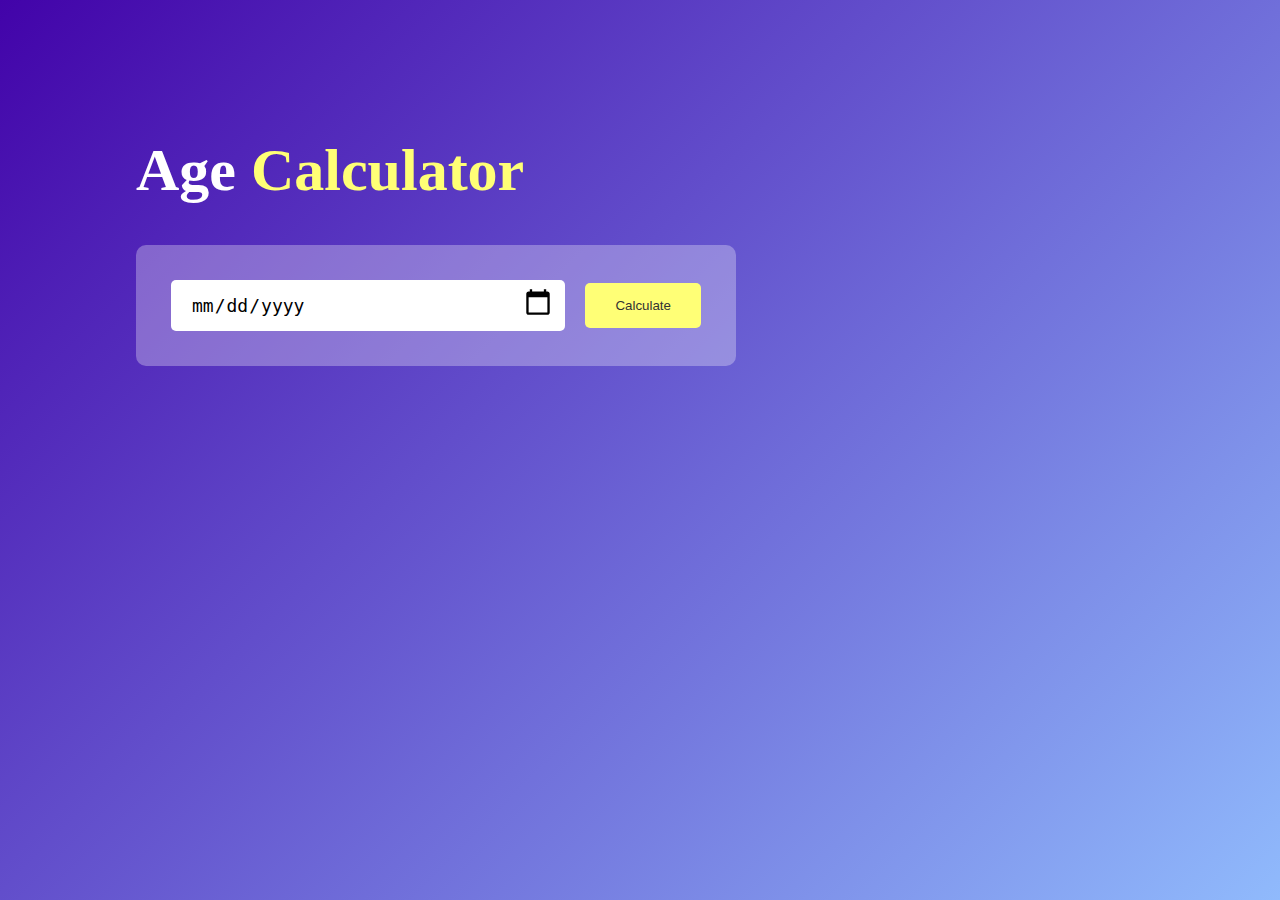
<file: Age_Calculator/index.html>
<!DOCTYPE html>
<html lang="en">
<head>
    <meta charset="UTF-8">
    <meta http-equiv="X-UA-Compatible" content="IE=edge">
    <meta name="viewport" content="width=device-width, initial-scale=1.0">
    <title>Age Calculator</title>
    <link rel="stylesheet" href="./style.css">
</head>
<body>

    <div class="container">
        <div class="calculator">
            <h1>Age <span>Calculator</span> </h1>
            <div class="input-box">
                <input type="date" id="date">
                <button onclick="calculateAge()">Calculate</button>
            </div>
            <p id="result"></p>
        </div>
    </div>



    <script src="./script.js"></script>
</body>
</html>
</file>
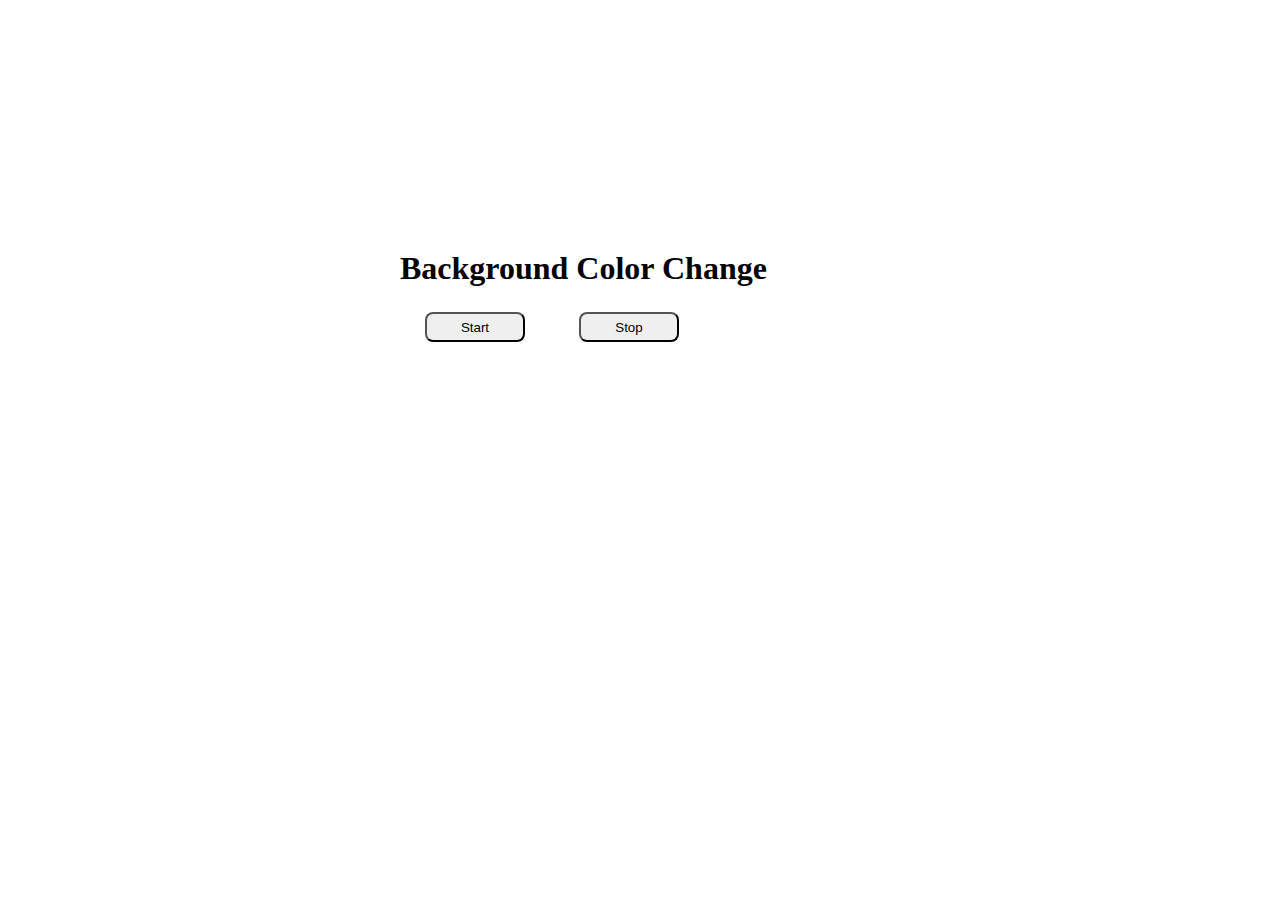
<file: BgColorChanger/index.html>
<!DOCTYPE html>
<html lang="en">
<head>
    <meta charset="UTF-8">
    <meta http-equiv="X-UA-Compatible" content="IE=edge">
    <meta name="viewport" content="width=device-width, initial-scale=1.0">
    <title>BgColorChanger</title>
    <link rel="stylesheet" href="./style.css">
</head>
<body>

    <h1>Background Color Change</h1>

    <button id="start">Start</button>
    <button id="stop">Stop</button>
    
    <script src="./script.js"></script>
</body>
</html>
</file>
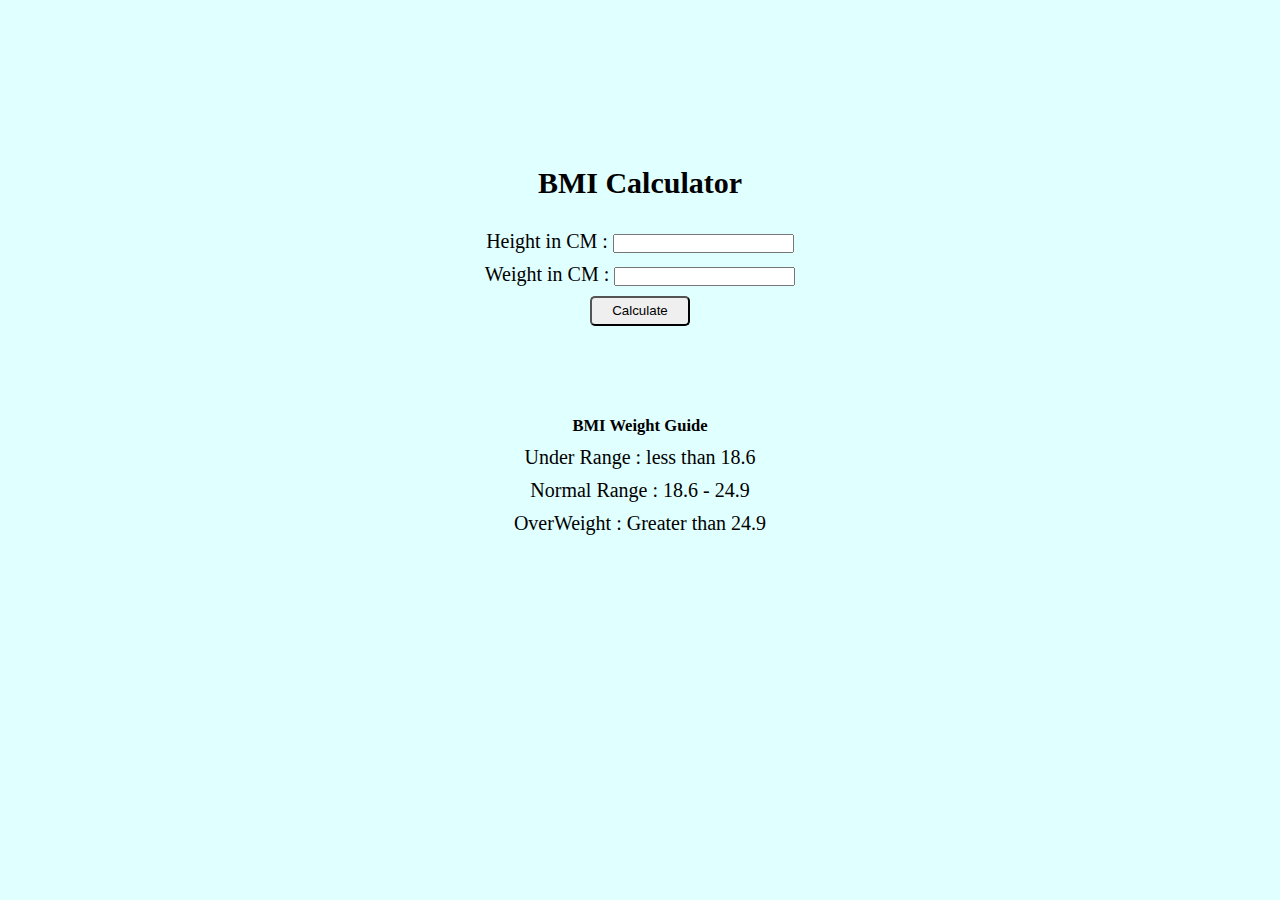
<file: BMI_Calculator/index.html>
<!DOCTYPE html>
<html lang="en">
<head>
    <meta charset="UTF-8">
    <meta http-equiv="X-UA-Compatible" content="IE=edge">
    <meta name="viewport" content="width=device-width, initial-scale=1.0">
    <title>BMI Calculator</title>
    <link rel="stylesheet" href="./style.css">
</head>
<body>

    <div class="main">
        <h2>BMI Calculator</h2>
        <form action="">
            <p>
                <label for="">Height in CM : </label>
                <input type="text" id="height">
            </p>
            <p>
                <label for="">Weight in CM : </label>
                <input type="text" id="weight">
            </p>
            
            <button>Calculate</button>
            
        </form>
        <div id="results"></div>
        <div id="range"></div>
        <div class="weight-guide">
            <h5>BMI Weight Guide</h5>
        <p>Under Range : less than 18.6</p>
        <p>Normal Range : 18.6 - 24.9</p>
        <p>OverWeight : Greater than 24.9</p>
    </div>
        </div>
        
    

    <script src="./script.js"></script>
</body>
</html>
</file>
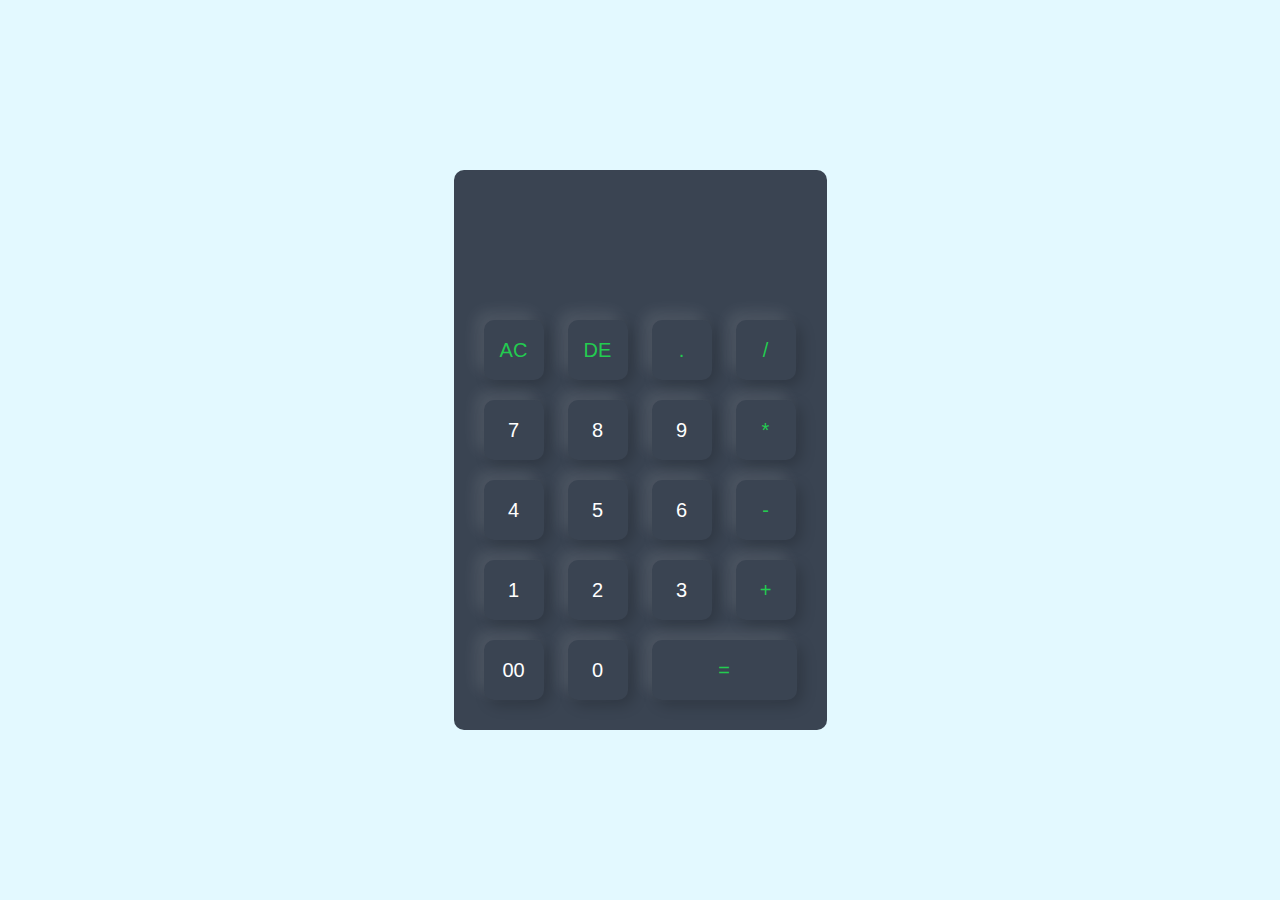
<file: calculator/index.html>
<!DOCTYPE html>
<html lang="en">
<head>
    <meta charset="UTF-8">
    <meta http-equiv="X-UA-Compatible" content="IE=edge">
    <meta name="viewport" content="width=device-width, initial-scale=1.0">
    <title>Calculator</title>
    <link rel="stylesheet" href="./style.css">
</head>
<body>
    <div class="container">
        <div class="calculator">
            <form>
                <div class="display">
                    <input type="text" name="display">
                </div>
                <div>
                    <input type="button" value="AC" onclick="display.value = ' ' " class="operator">
                    <input type="button" value="DE" onclick="display.value = display.value.toString().slice(0,-1) " class="operator">
                    <input type="button" value="." onclick="display.value += '.' " class="operator">
                    <input type="button" value="/" onclick="display.value += '/' " class="operator">
                </div>
                <div>
                    <input type="button" value="7" onclick="display.value += '7' "> 
                    <input type="button" value="8" onclick="display.value += '8' ">
                    <input type="button" value="9" onclick="display.value += '9' ">
                    <input type="button" value="*" onclick="display.value += '*' " class="operator">
                </div>
                <div>
                    <input type="button" value="4" onclick="display.value += '4' ">
                    <input type="button" value="5" onclick="display.value += '5' ">
                    <input type="button" value="6" onclick="display.value += '6' ">
                    <input type="button" value="-" onclick="display.value += '-' " class="operator">
                </div>
                <div>
                    <input type="button" value="1" onclick="display.value += '1' ">
                    <input type="button" value="2" onclick="display.value += '2' ">
                    <input type="button" value="3" onclick="display.value += '3' ">
                    <input type="button" value="+" onclick="display.value += '+' " class="operator">
                </div>
                <div>
                    <input type="button" value="00">
                    <input type="button" value="0">
                    <input type="button" value="=" onclick="display.value = eval(display.value)" class="equal operator">
                </div>
            </form>
        </div>
    </div>
</body>
</html>
</file>
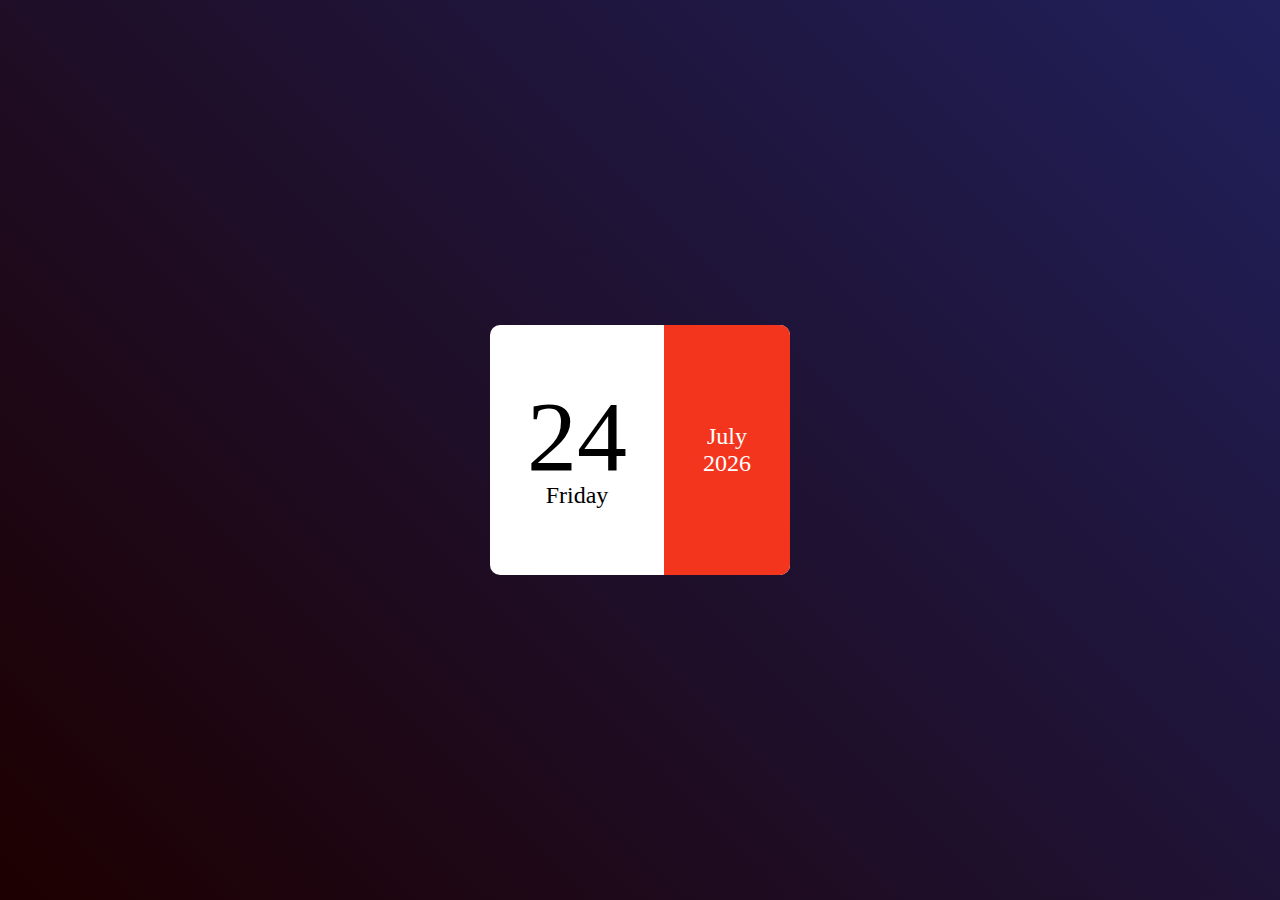
<file: Calendar/index.html>
<!DOCTYPE html>
<html lang="en">
<head>
    <meta charset="UTF-8">
    <meta http-equiv="X-UA-Compatible" content="IE=edge">
    <meta name="viewport" content="width=device-width, initial-scale=1.0">
    <title>Calendar</title>
    <link rel="stylesheet" href="./style.css">
</head>
<body>
    <div class="main">
        <div class="container">
            <div class="left">
                <p id="date">01</p>
                <p id="day">Sunday</p>
            </div>
            <div class="right">
                <p id="month">March</p>
                <p id="year">2023</p>
            </div>
        </div>
    </div>

    <script src="./script.js"></script>
</body>
</html>
</file>
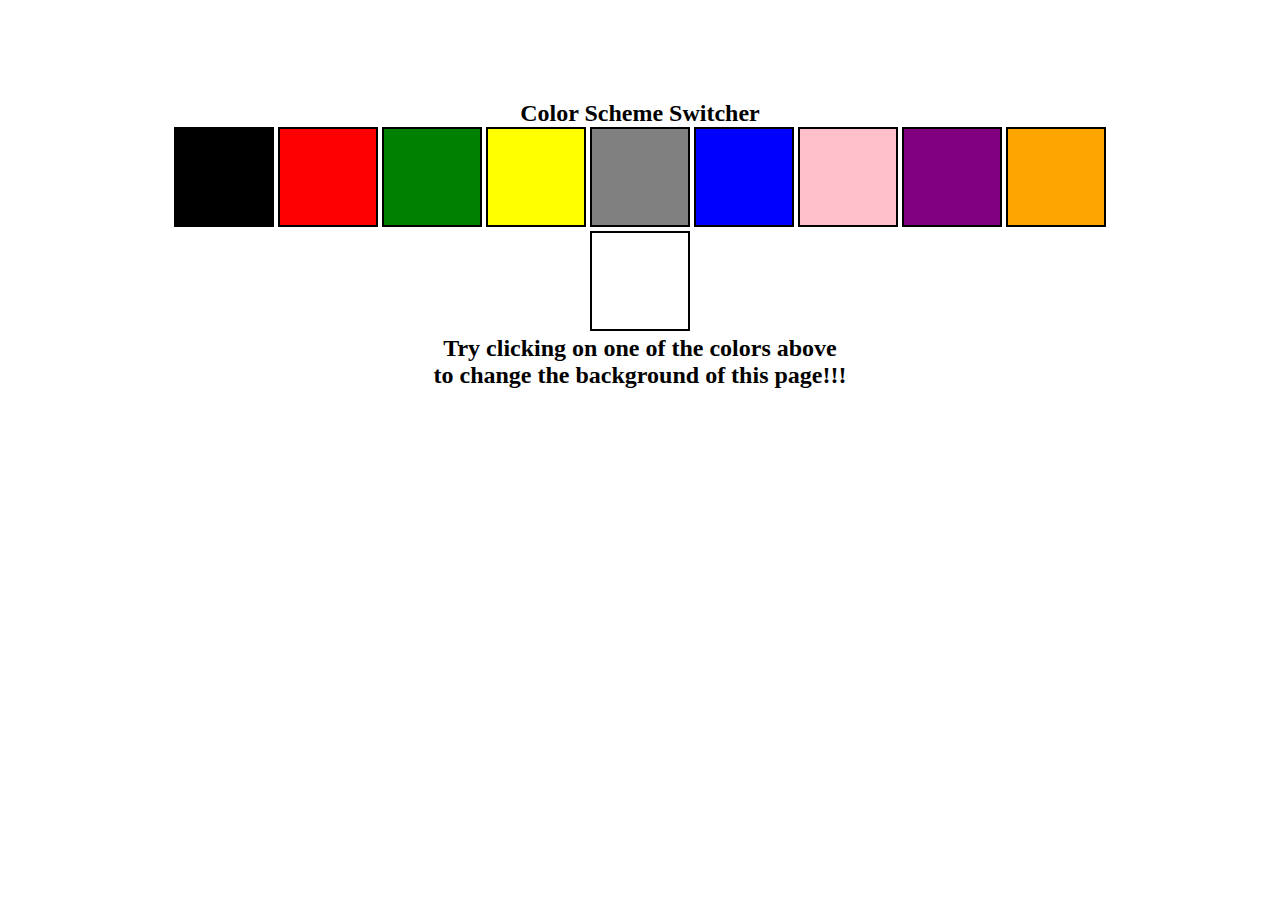
<file: Color_Changer/index.html>
<!DOCTYPE html>
<html lang="en">
<head>
    <meta charset="UTF-8">
    <meta http-equiv="X-UA-Compatible" content="IE=edge">
    <meta name="viewport" content="width=device-width, initial-scale=1.0">
    <title>Document</title>
    <link rel="stylesheet" href="./style.css">
</head>
<body>
    <div class="main">
        <h2>Color Scheme Switcher</h2>
        <span class="button" id="black"></span>
        <span class="button" id="red"></span>
        <span class="button" id="green"></span>
        <span class="button" id="yellow"></span>
        <span class="button" id="grey"></span>
        <span class="button" id="blue"></span>
        <span class="button" id="pink"></span>
        <span class="button" id="purple"></span>
        <span class="button" id="orange"></span>
        <span class="button" id="white"></span>

        <h2>
            Try clicking on one of the colors above
            <span>to change the background of this page!!!</span>
        </h2>
        
    </div>

    <script src="./script.js"></script>
</body>
</html>
</file>
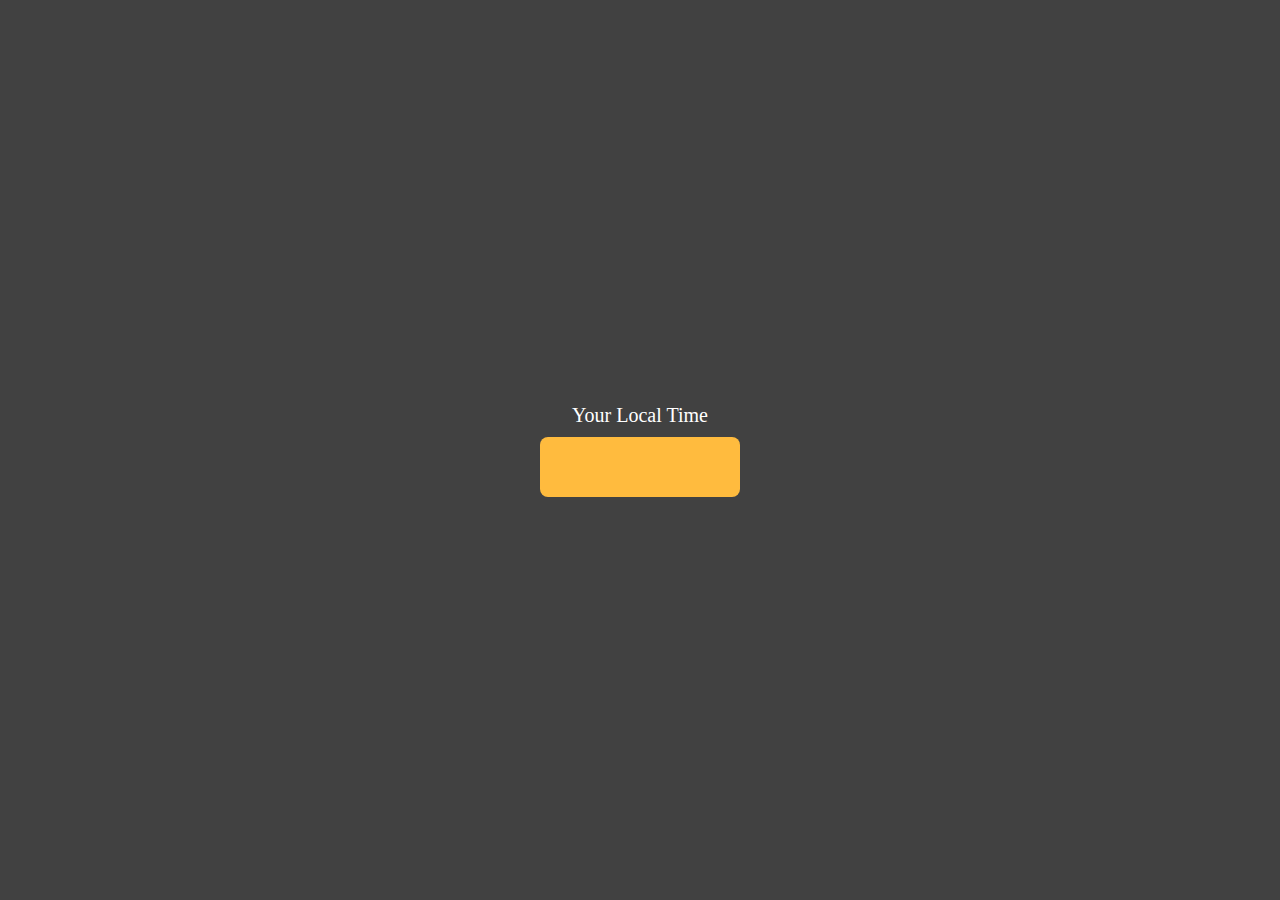
<file: Digital_clock/index.html>
<!DOCTYPE html>
<html lang="en">
<head>
    <meta charset="UTF-8">
    <meta http-equiv="X-UA-Compatible" content="IE=edge">
    <meta name="viewport" content="width=device-width, initial-scale=1.0">
    <title>Clock</title>
    <link rel="stylesheet" href="./style.css">
</head>
<body>
    <div class="main">
        <div class="time">
            Your Local Time
        </div>
        <div id="clock"></div>
    </div>
    <script src="./script.js"></script>
</body>
</html>
</file>
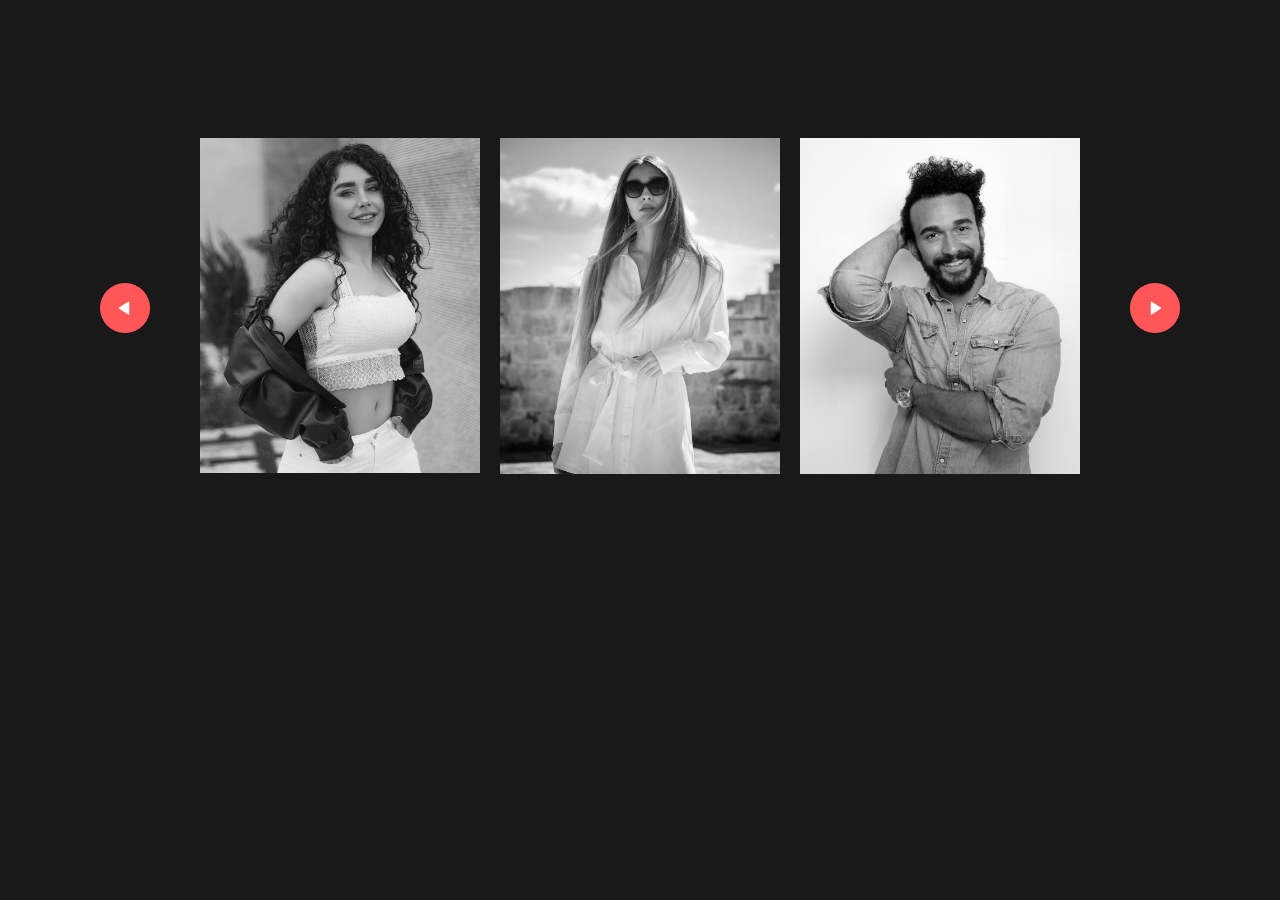
<file: Image_slider/index.html>
<!DOCTYPE html>
<html lang="en">
<head>
    <meta charset="UTF-8">
    <meta http-equiv="X-UA-Compatible" content="IE=edge">
    <meta name="viewport" content="width=device-width, initial-scale=1.0">
    <title>Slider</title>
    <link rel="stylesheet" href="./style.css">
</head>
<body>
    
    <div class="gallery-wrap">
        <img src="./images/back.png" alt="" id="backBtn">
        <div class="gallery">
            <div>
                <span> <img src="./images/image-1.png" alt=""></span>
                <span><img src="./images/image-2.png" alt=""></span>
                <span><img src="./images/image-3.png" alt=""></span>
            </div>
            <div>
                <span> <img src="./images/image-4.png" alt=""></span>
                <span><img src="./images/image-5.png" alt=""></span>
                <span><img src="./images/image-6.png" alt=""></span>
            </div>
        </div>
        <img src="./images/next.png" alt="" id="nextBtn">
        
    </div>
    
    <script src="./script.js"></script>
</body>
</html>
</file>
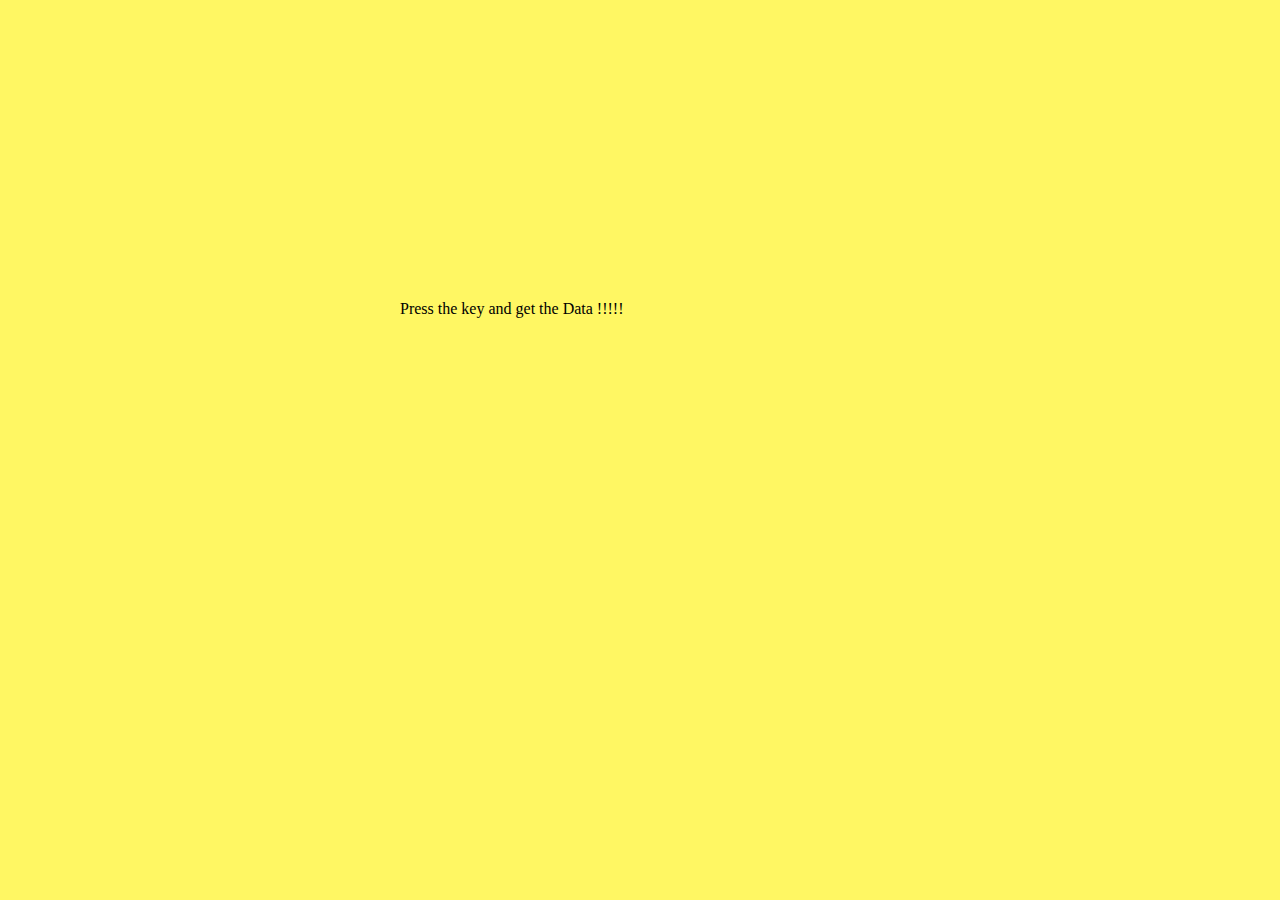
<file: PressKey_Getinfo/index.html>
<!DOCTYPE html>
<html lang="en">
<head>
    <meta charset="UTF-8">
    <meta http-equiv="X-UA-Compatible" content="IE=edge">
    <meta name="viewport" content="width=device-width, initial-scale=1.0">
    <title>KeyPress</title>
    <link rel="stylesheet" href="./style.css">
</head>
<body>

    <div class="main">
        <div id="insert">
            <div class="key">
                Press the key and get the Data !!!!!
            </div>
        </div>
    </div>
    
    <script src="./script.js"></script>
</body>
</html>
</file>
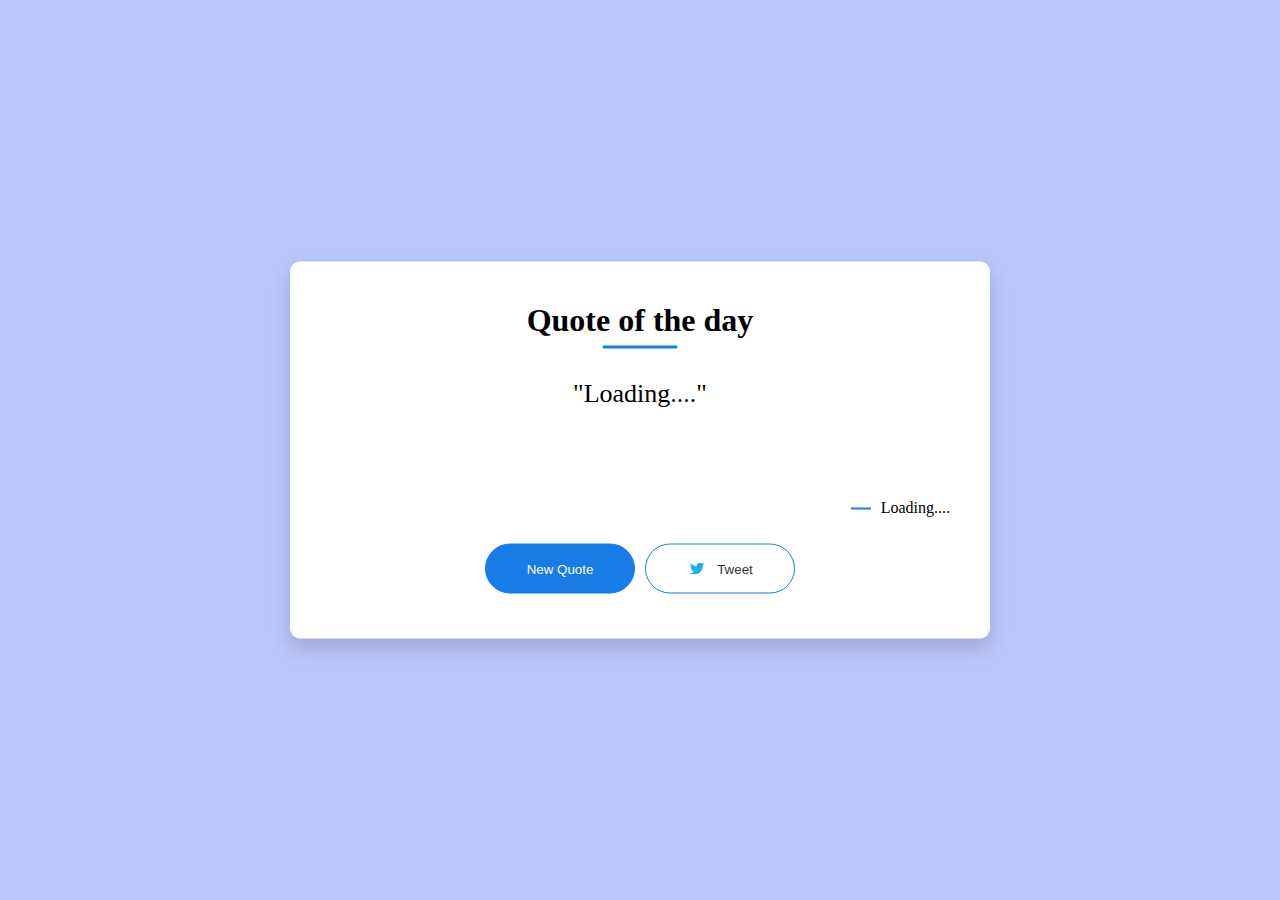
<file: Quote_Generator/index.html>
<!DOCTYPE html>
<html lang="en">
<head>
    <meta charset="UTF-8">
    <meta http-equiv="X-UA-Compatible" content="IE=edge">
    <meta name="viewport" content="width=device-width, initial-scale=1.0">
    <title>Quote of the day</title>
    <link rel="stylesheet" href="./style.css">
</head>
<body>
    <div class="quote-box">
        <h2>Quote of the day</h2>
        <blockquote id="quote">Loading....</blockquote>
        <span id="author">Loading....</span>
        <div>
            <button onclick="getQuote(quote_api)">New Quote</button>
            <button onclick="tweet()"><img src="./Logo_Twitter.png" alt=""> Tweet</button>
        </div>
    </div>
    <script>
        let quote = document.getElementById("quote")
        let author = document.getElementById("author")
        let quote_api = 'https://quotes-api-self.vercel.app/quote';

        async function getQuote(url){
            const response = await fetch(url)
            var data = await response.json();
            console.log(data);

            quote.innerHTML = data.quote
            author.innerHTML = data.author
        }

        getQuote(quote_api)

        function tweet(){
            window.open("https://twitter.com/intent/tweet?text=" + quote.innerHTML + "----by " + author.innerHTML)
        }

    </script>


</body>
</html>
</file>
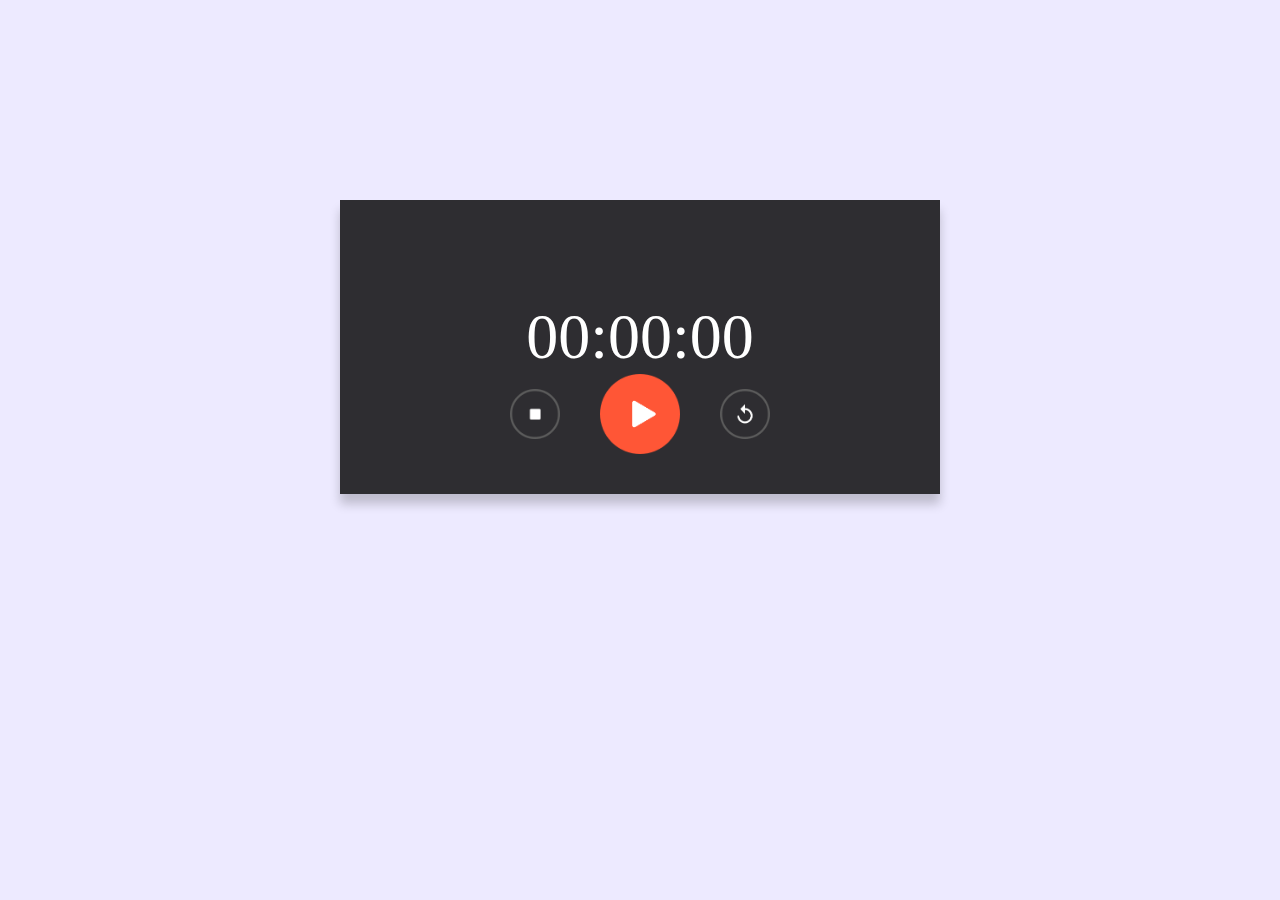
<file: Stopwatch/index.html>
<!DOCTYPE html>
<html lang="en">
<head>
    <meta charset="UTF-8">
    <meta http-equiv="X-UA-Compatible" content="IE=edge">
    <meta name="viewport" content="width=device-width, initial-scale=1.0">
    <title>Stopwatch</title>
    <link rel="stylesheet" href="./style.css">
</head>
<body>
    <div class="stopwatch">
        <h1 id="displayTime">00:00:00</h1>
        <div class="buttons">
            <img src="./images/stop.png" alt="" onclick="watchStop()">
            <img src="./images/start.png" alt="" onclick="watchStart()">
            <img src="./images/reset.png" alt="" onclick="watchReset()">

        </div>
    </div>

    
    <script src="./script.js"></script>
</body>
</html>
</file>
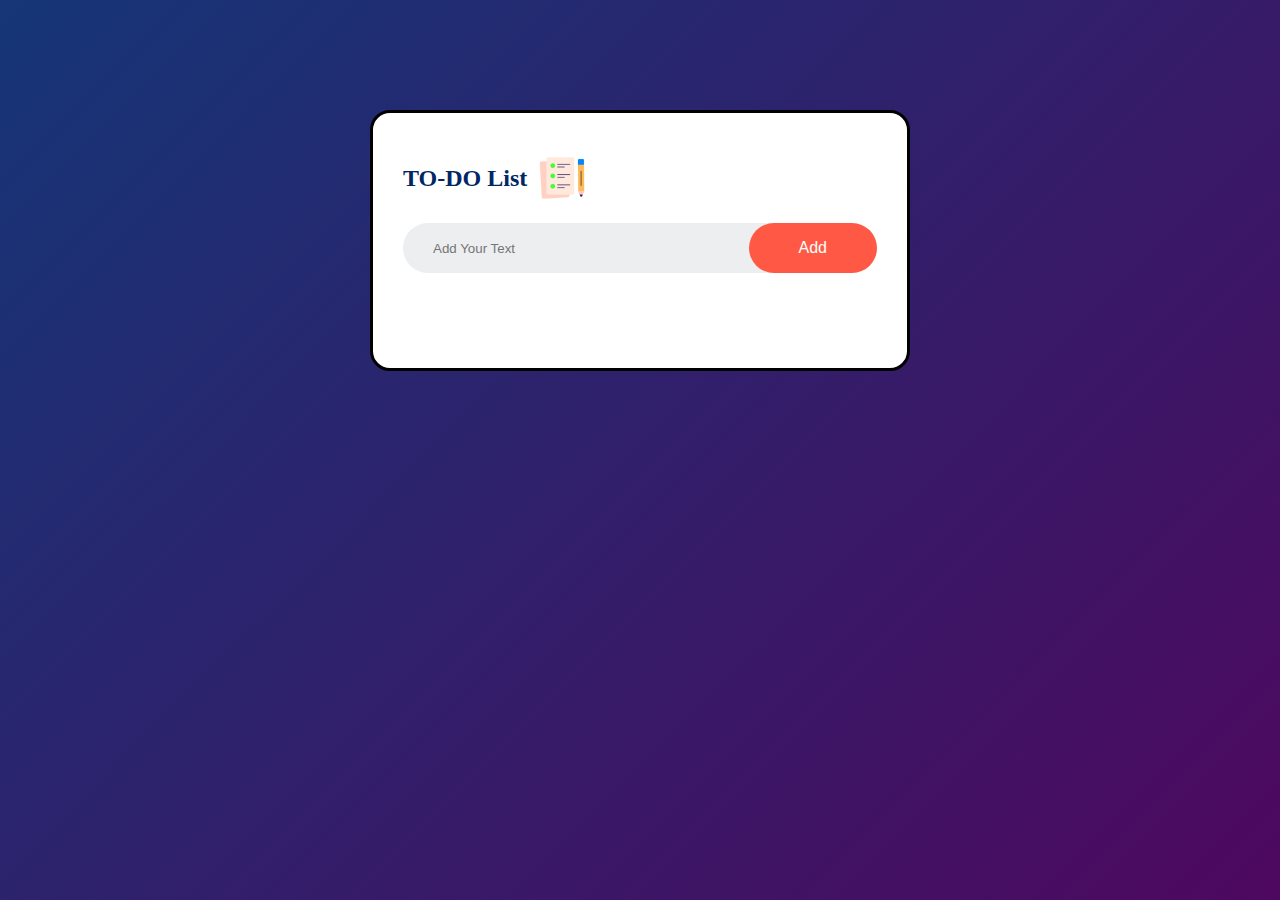
<file: to-do-list/index.html>
<!DOCTYPE html>
<html lang="en">
<head>
    <meta charset="UTF-8">
    <meta http-equiv="X-UA-Compatible" content="IE=edge">
    <meta name="viewport" content="width=device-width, initial-scale=1.0">
    <title>TO-DO-List</title>
    <link rel="stylesheet" href="./style.css">
</head>
<body>
    <div class="container">
        
        <div class="todoApp">
            <h2>TO-DO List <img src="./images/icon.png"" alt=""></h2>
            <div class="row">
                <input type="text" placeholder="Add Your Text" id="input-box">
                <button onclick="addTask()" >Add</button>
            </div>
            <ul id="list-container">
                <!-- <li class="checked">Task1</li>
                <li>Task2</li>
                <li>Task3</li> -->
            </ul>
        </div>
    </div>
    
    <script src="./script.js"></script>
</body>
</html>
</file>
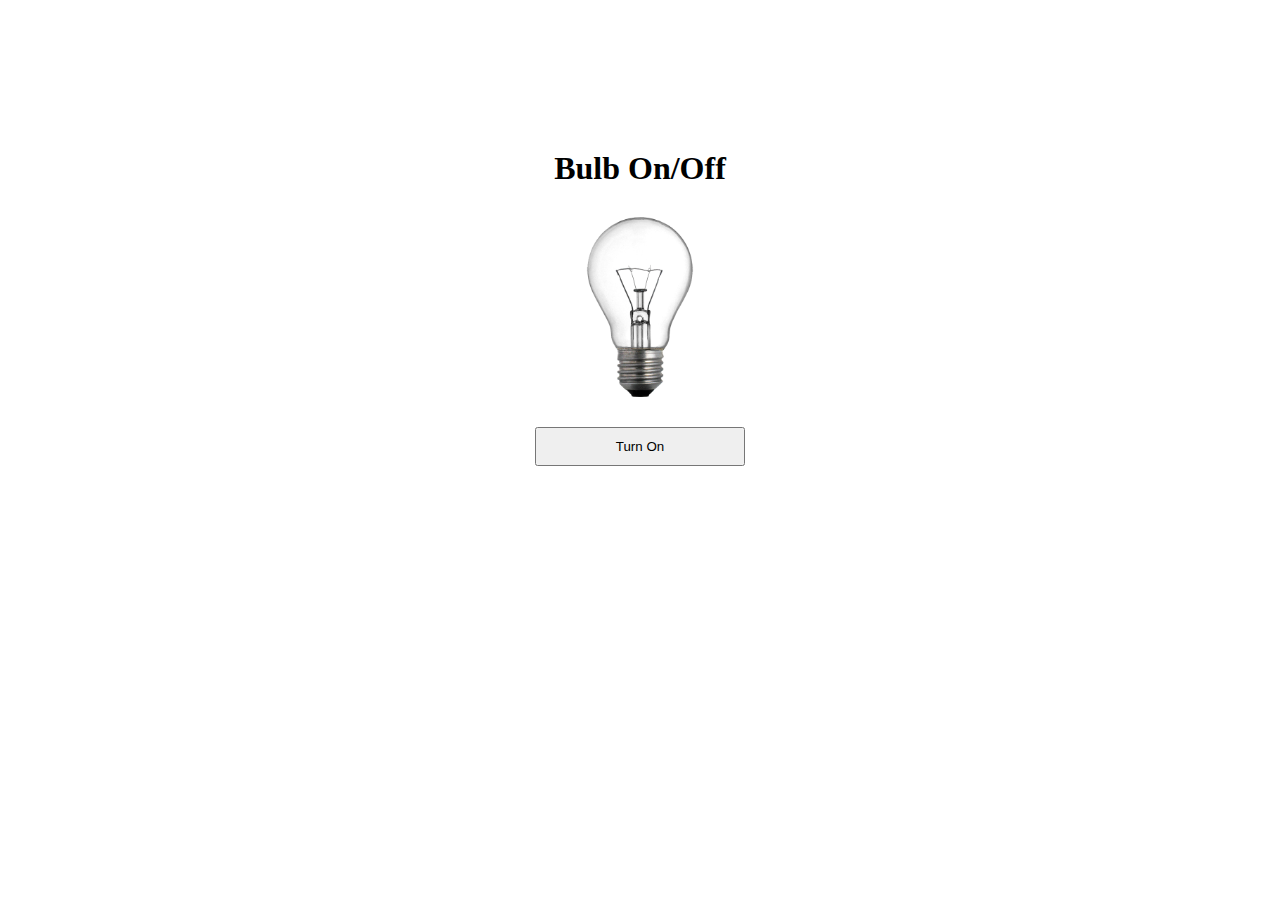
<file: lightBulb/bulb.html>
<!DOCTYPE html>
<html lang="en">
<head>
    <meta charset="UTF-8">
    <meta http-equiv="X-UA-Compatible" content="IE=edge">
    <meta name="viewport" content="width=device-width, initial-scale=1.0">
    <title>Document</title>
    <link rel="stylesheet" href="./bulb.css">
    
</head>
<body>
    <section>

        <h1>Bulb On/Off</h1>

        <img id='bulb' src="./lightbulb-OFF.png" alt="">

        <button id="Btn">Turn On</button>

        <script defer src="./bulb.js"></script>

    </section>
</body>
</html>
</file>
<file: Age_Calculator/style.css>
*{
    margin: 0;
    padding: 0;
    box-sizing: border-box;
}
.container{
    height: 100vh;
    width: 100%;
    min-height: 100vh;
    background: linear-gradient(135deg , #4203a9 , #90bafc);
    color: #fff;
    padding: 10px;
}
.calculator{
    width: 100%;
    max-width: 600px;
    margin-left: 10%;
    margin-top: 10%; 
 }
.calculator h1{
    font-size: 60px;
} 
.calculator h1 span{
    color: #ffff76;
}
.input-box{
    margin: 40px 0;
    padding: 35px;
    border-radius: 10px;
    background: rgba(255,255,255,0.3);
    display: flex;
    align-items: center;
}
.input-box input{
    flex: 1;
    margin-right: 20px;
    padding: 14px 20px;
    border: 0;
    outline: 0;
    font-size: 18px;
    border-radius: 5px;
    position: relative;
}
.input-box button{
    background: #ffff76;
    border: 0;
    outline: 0;
    padding: 15px 30px;
    border-radius: 5px;
    font-weight: 500;
    color: #333;
    cursor: pointer;
}
.input-box input::-webkit-calendar-picker-indicator{
    top: 6px;
    left: 350px;
    right: 0px;
    bottom: 0px;
    width: auto;
    height: auto;
    position: absolute;
    background-position: calc(100% -10px); 
    background-size: 30px;
    cursor: pointer;
    
}
</file>
<file: BgColorChanger/style.css>
*{
    margin: 0;
    padding: 0;
    box-sizing: border-box;
}
body{
    margin: 250px 400px;
}
button{
    width: 100px;
    margin: 25px;
    height: 30px;
    border-radius: 8px;
}
</file>
<file: BMI_Calculator/style.css>
*{
    margin: 0;
    padding: 0;
    box-sizing: border-box;
}
body{
    background-color: lightcyan;
    margin: 100px 200px;
    font-size: 20px;
}
.main{
    /* border: solid; */
    display: flex;
    flex-direction: column;
    gap: 30px;
    justify-content: center;
    align-items: center;
    height: 500px;
}
form{
    display: flex;
    flex-direction: column;
    gap: 10px;
    justify-content: center;
    align-items: center;
}
button{
    width: 100px;
    height: 30px;
    border-radius: 5px;
}
.weight-guide{
    display: flex;
    flex-direction: column;
    gap: 10px;
    justify-content: center;
    align-items: center;
}
</file>
<file: calculator/style.css>
*{
    margin:0;
    padding: 0;
    box-sizing: border-box;
}
.container{
    width: 100%;
    height: 100vh;
    background: #e3f9ff;
    display: flex;
    align-items: center;
    justify-content: center;
}
.calculator{
    background: #3a4452;
    padding: 20px;
    border-radius: 10px;
}
.calculator form input{
    border: 0;
    outline: 0;
    width: 60px;
    height: 60px;
    border-radius: 10px;
    box-shadow: -8px -8px 15px rgba(255, 255, 255, 0.1),5px 5px 15px rgba(0, 0, 0, 0.2);
    background: transparent;
    font-size: 20px;
    color: #fff;
    cursor: pointer;
    margin: 10px;
}
form .display{
    display: flex;
    justify-content: flex-end;
    margin: 20px 0;
}
form .display input{
    text-align:right;
    flex: 1;
    font-size: 45px;
    box-shadow: none;
}
form input.equal{
    width: 145px;
}
form input.operator{
    color: #23cc50;
}
</file>
<file: Calendar/style.css>
*{
    margin: 0;
    padding: 0;
    box-sizing: border-box;
}
.main{
    width: 100%;
    min-height: 100vh;
    background: linear-gradient(45deg,#1d0000,#20205b);
    display: flex;
    align-items: center;
    justify-content: center;
}
.container{
    width: 300px;
    height: 250px;
    background-color: white;
    display: flex;
    align-items: center;
    border-radius: 10px;
}
.left,.right{
    height: 100%;
    display: flex;
    align-items: center;
    justify-content: center;
    flex-direction: column;
    font-size: 24px;
}
.right{
    width: 42%;
    background: #f4351e;
    color: white;
    border-top-right-radius: 10px;
    border-bottom-right-radius: 10px;
}
.left{
    width: 58%;
}
#date{
    font-size: 100px;
    line-height: 90px;
}
</file>
<file: Color_Changer/style.css>
*{
    margin: 0;
    padding: 0;
    box-sizing: border-box;
}
.main{
    margin: 100px auto 100px;
    width: 80%;
    text-align: center;

}
.button {
    width: 100px;
    height: 100px;
    border: solid black 2px;
    display: inline-block;
}
span{
    display: block;
}
#black{
    background-color: black;
}
#red{
    background-color: red;
}
#green{
    background-color: green;
}
#yellow{
    background-color: yellow;
}
#blue{
    background-color: blue;
}
#grey{
    background-color: grey;
}
#white{
    background-color: white;
}
#pink{
    background-color: pink;
}
#purple{
    background-color: purple;
}
#orange{
    background-color: orange;
}
</file>
<file: Digital_clock/style.css>
*{
    margin: 0;
    padding: 0;
    box-sizing: border-box;
}
body{
    background-color: rgb(65, 65, 65);
    color: white;
    height: 100vh;
    display: flex;
    justify-content: center;
    align-items: center;
    text-align: center;
    
}
.main{
    display: flex;
    justify-content: center;
    align-items: center;
    gap: 10px;
    flex-direction: column;
    font-size: 20px;
}

#clock{
    background-color: rgb(255, 187, 62);
    width: 200px;
    height: 60px;
    border-radius: 8px;
    display: flex;
    justify-content: center;
    align-items: center;
}
</file>
<file: Image_slider/style.css>
*{
    margin: 0;
    padding: 0;
    box-sizing: border-box;
}
body{
    background: #191919;
}
.gallery{
    width: 900px;
    display: flex;
    overflow-x: scroll;
}
.gallery div{
    width: 100%;
    display: grid;
    grid-template-columns: auto auto auto;
    grid-gap: 20px;
    padding: 10px;
    flex: none;
}
.gallery div img{
    width: 100%;
    filter: grayscale(100%);
    transition: transform 0.5s;
}
.gallery::-webkit-scrollbar{
    display: none;
}
.gallery-wrap{
    display: flex;
    align-items: center;
    justify-content: center;
    margin: 10% auto;
}
#backBtn, #nextBtn{
    width: 50px;
    cursor: pointer;
    margin: 40px;
}
.gallery div img:hover{
    filter: grayscale(0);
    cursor: pointer;
    transform: scale(1.1);
}
</file>
<file: PressKey_Getinfo/style.css>
*{
    margin: 0;
    padding: 0;
    box-sizing: border-box;
}
body{
    background-color: rgb(255, 247, 99);
    margin: 300px 400px;
}
</file>
<file: Quote_Generator/style.css>
@import url('https://fonts.googleapis.com/css2?family=Playfair+Display:ital,wght@0,500;0,600;0,700;1,400&display=swap');
*{
    margin: 0;
    padding: 0;
    box-sizing: border-box;
}
body{
    background: #bbc6fa;
}
.quote-box{
    background: #fff;
    width: 700px;
    position: absolute;
    top: 50%;
    left: 50%;
    transform: translate(-50% , -50%);
    padding: 40px;
    border-radius: 10px;
    text-align: center;
    box-shadow: 0 10px 20px 0px rgba(0, 0, 0, 0.15);
}
.quote-box h2{
    font-size: 32px;
    margin-bottom: 40px;
    position: relative;
}
.quote-box h2::after{
    content: '';
    width: 75px;
    height: 3px;
    border-radius: 3px;
    background: rgb(23, 124, 229);
    position: absolute;
    bottom: -10px;
    left: 50%;
    transform: translateX(-50%);
}
.quote-box blockquote{
    font-size: 26px;
    min-height: 110px;
}
.quote-box blockquote::before , .quote-box blockquote::after{
    content: '"';
}
.quote-box span{
    display: block;
    margin-top: 10px;
    float: right;
    position: relative;
}
.quote-box span::before{
    content: '';
    width: 20px;
    height: 2px;
    background: rgb(23, 124, 229);
    position: absolute;
    top: 50%;
    left: -30px ;
}
.quote-box div{
    width: 100%;
    margin-top: 50px;
    display: flex;
    justify-content: center;
}
.quote-box button{
    background: rgb(23, 124, 229);
    color: #fff;
    border-radius: 25px;
    border: 1px solid rgb(23, 124, 229);
    width: 150px;
    height: 50px;
    display: flex;
    align-items: center;
    justify-content: center;
    margin: 5px;
    cursor: pointer;
}
.quote-box button img{
    width: 20px;
    margin-right: 10px;
}
.quote-box button:nth-child(2){
    background: transparent;
    color: #333;
}
</file>
<file: Stopwatch/style.css>
*{
    margin: 0;
    padding: 0;
    box-sizing: border-box;
}
body{
    background: #edeaff;
}
.stopwatch{
    width: 90%;
    max-width: 600px;
    background-color: rgba(0, 0, 0, 0.809);
    text-align: center;
    padding: 40px 0;
    color: white;
    margin: 200px auto 0;
    box-shadow: 0 10px 10px rgba(0,0,0,0.2);

}
.stopwatch h1{
    margin-top: 60px;
    font-size: 64px;
    font-weight: 300;
}
.buttons{
    display: flex;
    align-items: center;
    justify-content: center;
}
.buttons img{
    width: 50px;
    margin: 0 20px;
    cursor: pointer;
}
.buttons img:nth-child(2){
    width: 80px;
}
</file>
<file: to-do-list/style.css>
*{
    box-sizing: border-box;
    margin: 0;
    padding: 0;
}
.container{
    width: 100%;
    min-height: 100vh;
    background:linear-gradient(135deg , #153677 , #4e085f);
    padding: 10px;
}
.todoApp{
    background-color: white;
    margin: 100px auto 20px;
    padding: 40px 30px 70px;
    border: solid ;
    
    width: 100%;
    max-width: 540px;
    border-radius: 20px;
}
.todoApp h2{
    display: flex;
    /* justify-content: center; */
    align-items: center;
    color: #002765;
    margin-bottom: 20px;
}
.todoApp h2 img{
    width: 50px;
    margin-left: 10px;
}
.row{
    display: flex;
    align-items: center;
    justify-content: space-between;
    background: #edeef0;
    border-radius: 30px;
    padding-left: 20px;
    margin-bottom: 25px;
}
.row input{
    flex: 1;
    border: none;
    outline: none;
    background: transparent;
    padding: 10px;
    font-weight: 14px;
}
.row button{
    border: none;
    outline: none;
    padding: 16px 50px;
    background: #ff5945;
    color: #fff;
    font-size: 16px;
    cursor: pointer;
    border-radius: 40px;
}
ul li{
    list-style: none;
    font-size: 16px;
    padding: 12px 8px 12px 50px;
    user-select: none;
    cursor: pointer;
    position: relative;
}
ul li::before{
    content: " ";
    position: absolute;
    height: 25px;
    width: 25px;
    border-radius: 50%;
    background-image: url("./images/unchecked.png");
    background-size: cover;
    background-position: center;
    top: 12px;
    left: 8px;
}
ul li.checked{
    color: #555;
    text-decoration: line-through;

}
ul li.checked::before{
    background-image: url("./images/checked.png");
}
ul li span{
    position: absolute;
    right: 0;
    top: 5px;
    width: 40px;
    height: 40px;
    font-size: 22px;
    color: #555;
    line-height: 40px;
    text-align: center;
    border-radius: 50%;
}
ul li span:hover{
    background-color: #edeef0;
}
</file>
<file: lightBulb/bulb.css>
*{
    box-sizing: border-box;
    margin: 0;
    padding: 0;
}
section{
    margin-top:150px ;
    display: flex;
    justify-content: center;
    align-items: center;
    flex-direction: column;
    gap: 20px ;
}
#bulb{
    /* border: 1px solid red; */
    height: 200px;
    width: 200px;
    padding: 10px;
    /* margin: 20   px; */
}
#Btn{
    padding: 10px;
    width: 210px;
}
</file>
